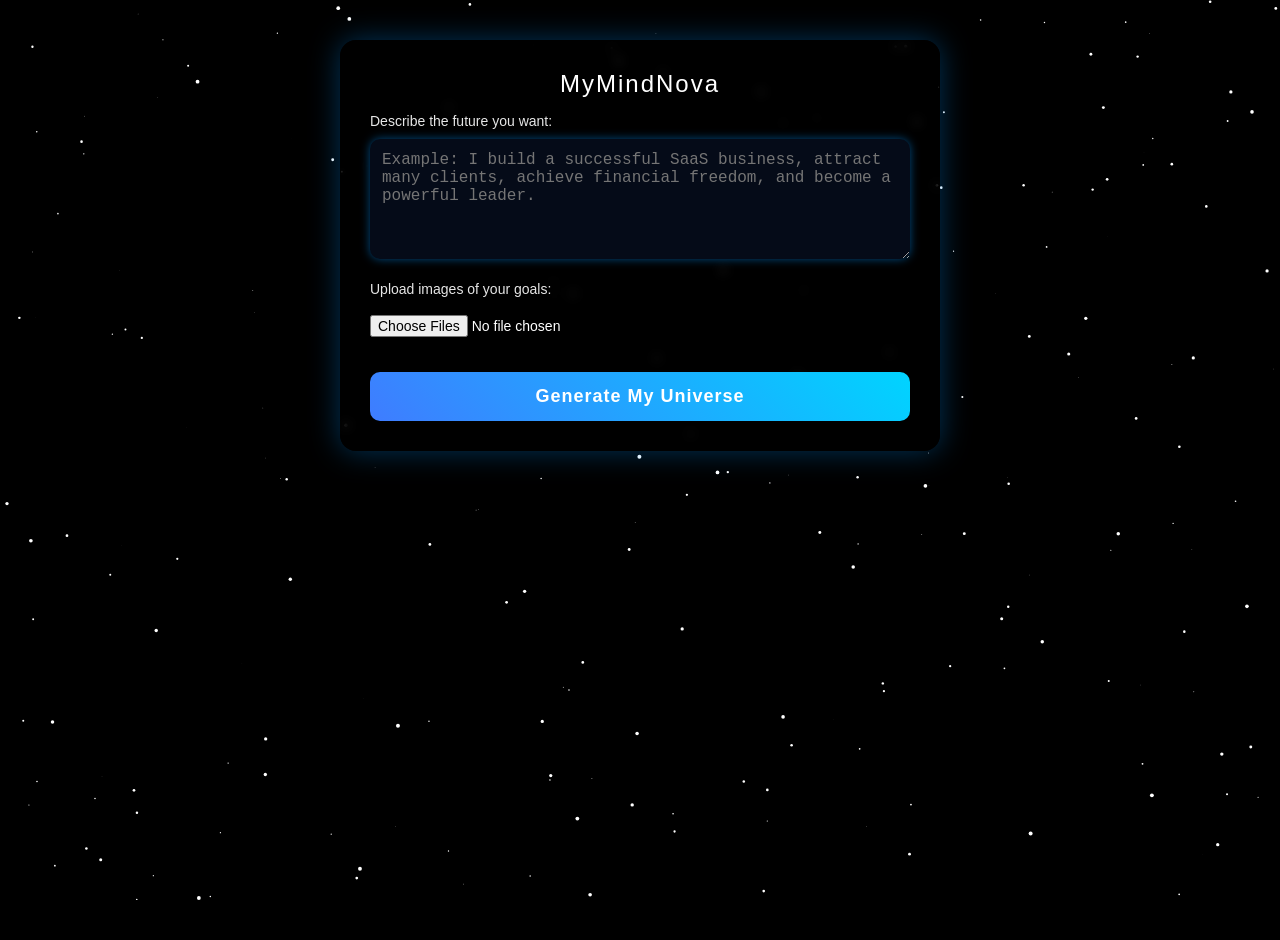
<file: index.html>
<!DOCTYPE html>
<html lang="en">

<head>

<meta charset="UTF-8">

<meta name="viewport" content="width=device-width, initial-scale=1.0">


<title>MyMindNova</title>

<link rel="stylesheet" href="style.css">

</head>

<body>

<!-- STAR BACKGROUND -->
<canvas id="stars"></canvas>

<!-- MAIN UI -->
<div class="container">

<h1>MyMindNova</h1>

<p>Describe the future you want:</p>

<textarea 
id="goalText"
placeholder="Example: I build a successful SaaS business, attract many clients, achieve financial freedom, and become a powerful leader.">
</textarea>

<div class="upload">

<p>Upload images of your goals:</p>

<input 
type="file" 
id="imageUpload" 
multiple 
accept="image/*">

</div>

<!-- IMAGE PREVIEW -->
<div class="preview" id="preview"></div>

<button id="generateBtn">
Generate My Universe
</button>

</div>

<!-- SCRIPTS -->

<script src="app.js" defer></script>
</body>

</html>
</file>
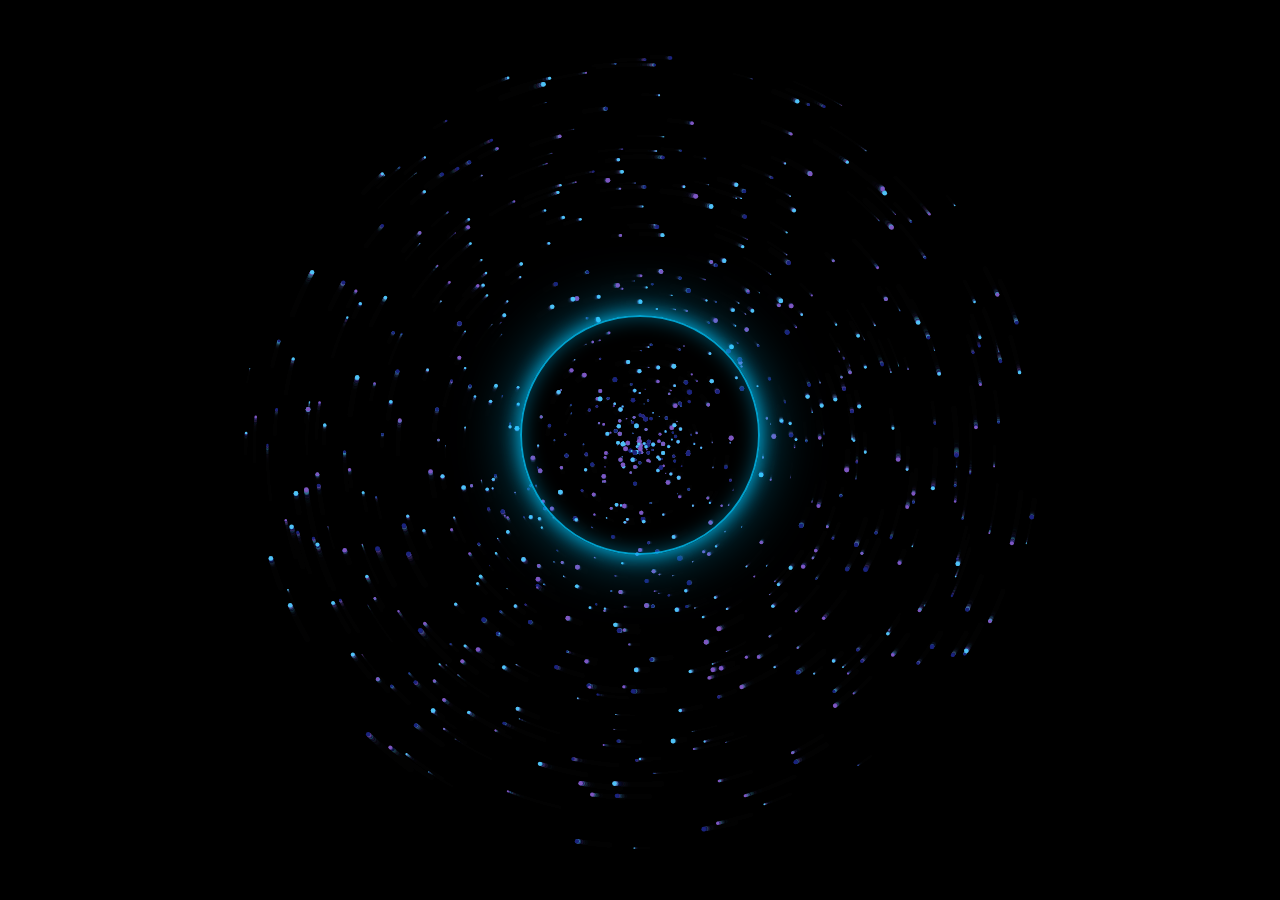
<file: universe.html>
<!DOCTYPE html>
<html lang="en">

<head>

<meta charset="UTF-8">

<meta name="viewport" content="width=device-width, initial-scale=1.0">

<title>MyMindNova Universe</title>

<link rel="stylesheet" href="universe.css">

</head>

<body>

<canvas id="galaxy"></canvas>

<div class="center">

<div class="circle"></div>

<div id="affirmation" class="text"></div>

</div>

<script src="universe.js"></script>
<script src="music.js" defer></script>



</body>

</html
</file>
<file: style.css>
/* RESET */

*{
box-sizing:border-box;
margin:0;
padding:0;
}

/* BODY */

body{
font-family:Arial, sans-serif;
color:white;
background:black;
min-height:100vh;
overflow-x:hidden;
overflow-y:auto;
}

/* STAR BACKGROUND */

#stars{
position:fixed;
top:0;
left:0;
width:100%;
height:100%;
z-index:0;
}

/* MAIN CONTAINER */

.container{
position:relative;
z-index:2;
width:92%;
max-width:600px;
margin:40px auto;
padding:20px;
background:rgba(0,0,0,0.65);
border-radius:16px;
box-shadow:0 0 30px rgba(0,150,255,0.35);
backdrop-filter:blur(6px);
}

/* TITLE */

h1{
text-align:center;
letter-spacing:2px;
font-weight:300;
margin-bottom:15px;
font-size:24px;
}

/* DESCRIPTION TEXT */

p{
margin-bottom:10px;
font-size:14px;
opacity:0.9;
}

/* TEXTAREA */

textarea{
width:100%;
min-height:120px;
padding:12px;
border-radius:10px;
border:none;
outline:none;
font-size:15px;
background:#050b18;
color:white;
box-shadow:0 0 10px rgba(0,150,255,0.5);
resize:vertical;
}

/* UPLOAD */

.upload{
margin-top:18px;
font-size:14px;
}

/* FILE INPUT */

input[type="file"]{
margin-top:8px;
font-size:14px;
width:100%;
}

/* BUTTON */

button{
margin-top:20px;
width:100%;
padding:14px;
font-size:16px;
border:none;
border-radius:10px;
cursor:pointer;
background:linear-gradient(45deg,#3f7cff,#00d4ff);
color:white;
font-weight:bold;
letter-spacing:1px;
transition:0.25s;
}

/* BUTTON TOUCH */

button:active{
transform:scale(0.97);
}

/* IMAGE PREVIEW */

.preview{
margin-top:15px;
display:flex;
flex-wrap:wrap;
gap:10px;
justify-content:center;
}

/* PREVIEW IMAGE */

.preview img{
width:70px;
height:70px;
object-fit:cover;
border-radius:8px;
border:1px solid #00d4ff;
}

/* TABLET & DESKTOP */

@media (min-width:768px){

.container{
padding:30px;
}

textarea{
font-size:16px;
}

button{
font-size:18px;
}

.preview img{
width:80px;
height:80px;
}

}
</file>
<file: universe.css>
/* RESET */

*{
margin:0;
padding:0;
box-sizing:border-box;
}

/* BODY */

body{
font-family:Arial, sans-serif;
background:black;
color:white;
overflow:hidden;
height:100vh;
width:100vw;
display:flex;
align-items:center;
justify-content:center;
}

/* GALAXY CANVAS */

#galaxy{
position:fixed;
top:0;
left:0;
width:100%;
height:100%;
z-index:0;
}

/* CENTER CONTAINER */

.center{
position:relative;
z-index:2;
display:flex;
flex-direction:column;
align-items:center;
justify-content:center;
text-align:center;
padding:20px;
width:90%;
max-width:700px;
}

/* FOCUS CIRCLE */

.circle{
width:200px;
height:200px;
border-radius:50%;
border:2px solid rgba(0,200,255,0.8);

box-shadow:
0 0 20px rgba(0,200,255,0.9),
0 0 60px rgba(0,200,255,0.5),
inset 0 0 20px rgba(0,200,255,0.4);

animation:pulse 4s infinite ease-in-out;
}

/* AFFIRMATION TEXT */

.text{
margin-top:30px;
font-size:22px;
line-height:1.5;
letter-spacing:1px;
opacity:0;
transition:opacity 2s;
max-width:600px;
}

.orbit-img{
width:70px;
height:70px;
object-fit:cover;
border-radius:10px;
border:2px solid #00d4ff;
box-shadow:0 0 12px rgba(0,200,255,0.7);
}

/* PULSE ANIMATION */

@keyframes pulse{

0%{
transform:scale(1);
}

50%{
transform:scale(1.08);
}

100%{
transform:scale(1);
}

}

/* MOBILE IMPROVEMENTS */

@media (max-width:600px){

.circle{
width:160px;
height:160px;
}

.text{
font-size:18px;
margin-top:20px;
}

}

/* LARGE SCREENS */

@media (min-width:1000px){

.circle{
width:240px;
height:240px;
}

.text{
font-size:26px;
}

}
</file>
